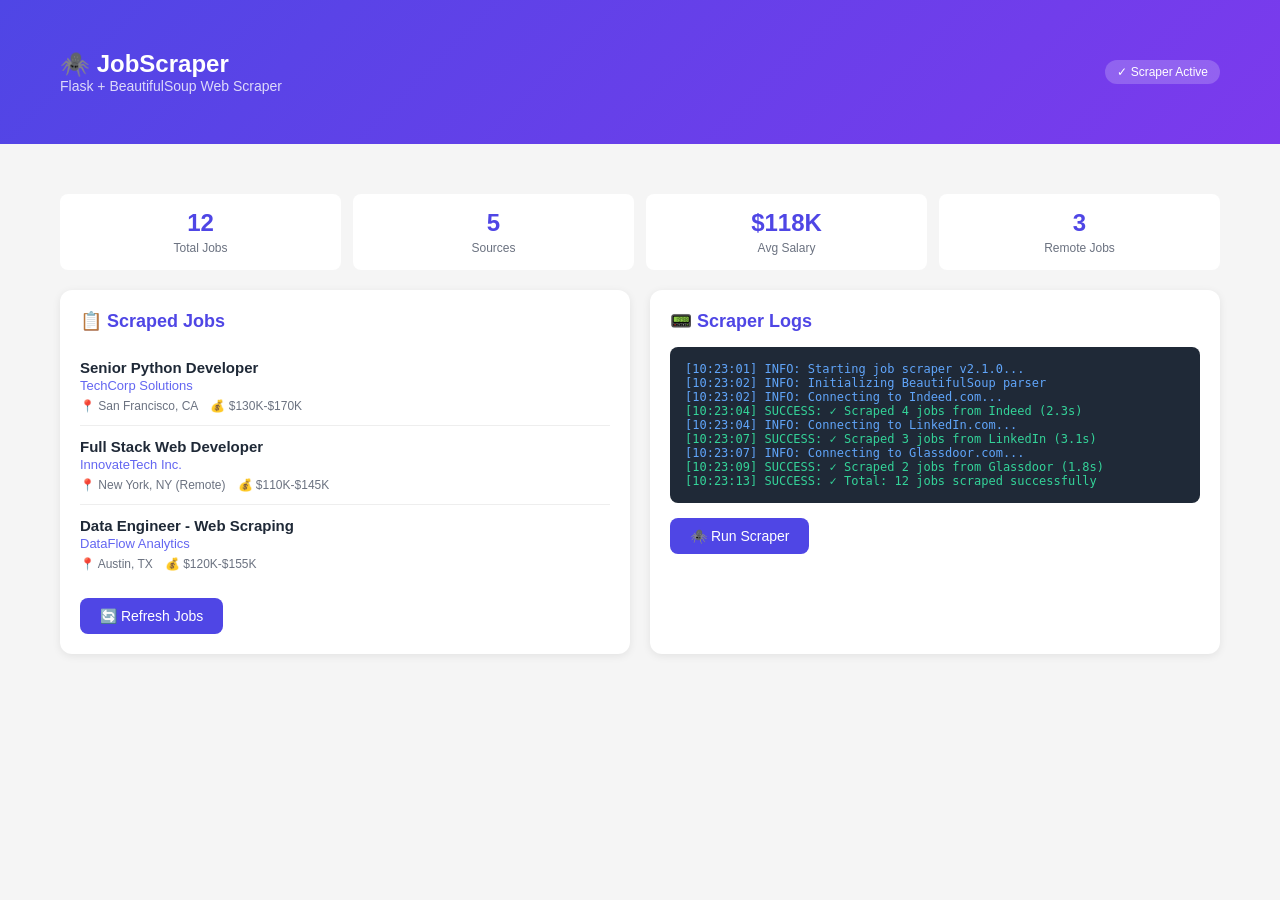
<file: backend/templates/index.html>
<!DOCTYPE html>
<html lang="en">
<head>
    <meta charset="UTF-8">
    <meta name="viewport" content="width=device-width, initial-scale=1.0">
    <title>JobScraper - Flask + BeautifulSoup</title>
    <style>
        * { margin: 0; padding: 0; box-sizing: border-box; }
        body { font-family: -apple-system, BlinkMacSystemFont, 'Segoe UI', Roboto, sans-serif; background: #f5f5f5; color: #333; }
        .container { max-width: 1200px; margin: 0 auto; padding: 20px; }
        header { background: linear-gradient(135deg, #4f46e5, #7c3aed); color: white; padding: 30px 0; margin-bottom: 30px; }
        header .container { display: flex; align-items: center; justify-content: space-between; }
        h1 { font-size: 24px; }
        .badge { background: rgba(255,255,255,0.2); padding: 5px 12px; border-radius: 20px; font-size: 12px; }
        .grid { display: grid; grid-template-columns: 1fr 1fr; gap: 20px; }
        @media (max-width: 768px) { .grid { grid-template-columns: 1fr; } }
        .card { background: white; border-radius: 12px; padding: 20px; box-shadow: 0 2px 8px rgba(0,0,0,0.08); }
        .card h2 { font-size: 18px; margin-bottom: 15px; color: #4f46e5; }
        .job-item { border-bottom: 1px solid #eee; padding: 12px 0; }
        .job-item:last-child { border-bottom: none; }
        .job-title { font-weight: 600; color: #1f2937; font-size: 15px; }
        .job-company { color: #6366f1; font-size: 13px; margin-top: 2px; }
        .job-meta { display: flex; gap: 12px; margin-top: 6px; font-size: 12px; color: #6b7280; }
        .tag { background: #f3f4f6; padding: 2px 8px; border-radius: 4px; font-size: 11px; }
        .terminal { background: #1f2937; color: #d1d5db; border-radius: 8px; padding: 15px; font-family: monospace; font-size: 12px; max-height: 300px; overflow-y: auto; }
        .terminal .info { color: #60a5fa; }
        .terminal .success { color: #34d399; }
        .btn { display: inline-block; background: #4f46e5; color: white; padding: 10px 20px; border-radius: 8px; text-decoration: none; font-size: 14px; border: none; cursor: pointer; }
        .btn:hover { background: #4338ca; }
        .stats { display: grid; grid-template-columns: repeat(4, 1fr); gap: 12px; margin-bottom: 20px; }
        @media (max-width: 768px) { .stats { grid-template-columns: repeat(2, 1fr); } }
        .stat { background: white; border-radius: 8px; padding: 15px; text-align: center; }
        .stat-value { font-size: 24px; font-weight: bold; color: #4f46e5; }
        .stat-label { font-size: 12px; color: #6b7280; margin-top: 4px; }
    </style>
</head>
<body>
    <header>
        <div class="container">
            <div>
                <h1>🕷️ JobScraper</h1>
                <p style="opacity: 0.8; font-size: 14px;">Flask + BeautifulSoup Web Scraper</p>
            </div>
            <span class="badge">✓ Scraper Active</span>
        </div>
    </header>

    <div class="container">
        <div class="stats">
            <div class="stat">
                <div class="stat-value">12</div>
                <div class="stat-label">Total Jobs</div>
            </div>
            <div class="stat">
                <div class="stat-value">5</div>
                <div class="stat-label">Sources</div>
            </div>
            <div class="stat">
                <div class="stat-value">$118K</div>
                <div class="stat-label">Avg Salary</div>
            </div>
            <div class="stat">
                <div class="stat-value">3</div>
                <div class="stat-label">Remote Jobs</div>
            </div>
        </div>

        <div class="grid">
            <div class="card">
                <h2>📋 Scraped Jobs</h2>
                <div id="jobs-list">
                    <div class="job-item">
                        <div class="job-title">Senior Python Developer</div>
                        <div class="job-company">TechCorp Solutions</div>
                        <div class="job-meta">
                            <span>📍 San Francisco, CA</span>
                            <span>💰 $130K-$170K</span>
                        </div>
                    </div>
                    <div class="job-item">
                        <div class="job-title">Full Stack Web Developer</div>
                        <div class="job-company">InnovateTech Inc.</div>
                        <div class="job-meta">
                            <span>📍 New York, NY (Remote)</span>
                            <span>💰 $110K-$145K</span>
                        </div>
                    </div>
                    <div class="job-item">
                        <div class="job-title">Data Engineer - Web Scraping</div>
                        <div class="job-company">DataFlow Analytics</div>
                        <div class="job-meta">
                            <span>📍 Austin, TX</span>
                            <span>💰 $120K-$155K</span>
                        </div>
                    </div>
                </div>
                <button class="btn" onclick="fetchJobs()" style="margin-top: 15px;">🔄 Refresh Jobs</button>
            </div>

            <div class="card">
                <h2>📟 Scraper Logs</h2>
                <div class="terminal" id="terminal">
                    <div class="info">[10:23:01] INFO: Starting job scraper v2.1.0...</div>
                    <div class="info">[10:23:02] INFO: Initializing BeautifulSoup parser</div>
                    <div class="info">[10:23:02] INFO: Connecting to Indeed.com...</div>
                    <div class="success">[10:23:04] SUCCESS: ✓ Scraped 4 jobs from Indeed (2.3s)</div>
                    <div class="info">[10:23:04] INFO: Connecting to LinkedIn.com...</div>
                    <div class="success">[10:23:07] SUCCESS: ✓ Scraped 3 jobs from LinkedIn (3.1s)</div>
                    <div class="info">[10:23:07] INFO: Connecting to Glassdoor.com...</div>
                    <div class="success">[10:23:09] SUCCESS: ✓ Scraped 2 jobs from Glassdoor (1.8s)</div>
                    <div class="success">[10:23:13] SUCCESS: ✓ Total: 12 jobs scraped successfully</div>
                </div>
                <button class="btn" onclick="triggerScrape()" style="margin-top: 15px;">🕷️ Run Scraper</button>
            </div>
        </div>
    </div>

    <script>
        async function fetchJobs() {
            try {
                const response = await fetch('/api/jobs');
                const data = await response.json();
                console.log('Jobs:', data);
                alert(`Found ${data.count} jobs!`);
            } catch (error) {
                console.error('Error:', error);
            }
        }

        async function triggerScrape() {
            try {
                const response = await fetch('/api/scrape', { method: 'POST' });
                const data = await response.json();
                alert(data.message);
            } catch (error) {
                console.error('Error:', error);
            }
        }
    </script>
</body>
</html>
</file>
